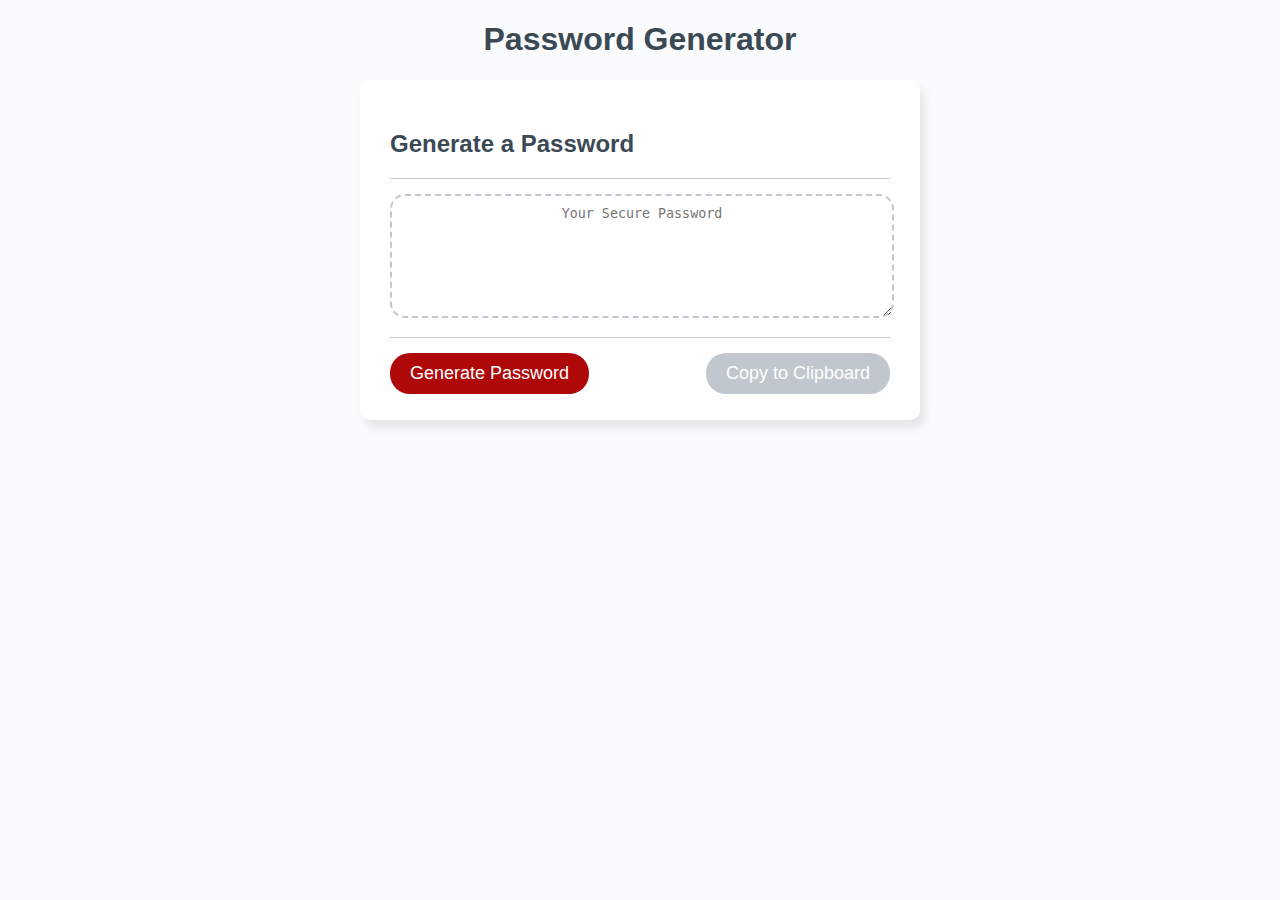
<file: index.html>
<!DOCTYPE html>
<html lang="en">

<head>
  <meta charset="UTF-8" />
  <meta name="viewport" content="width=device-width, initial-scale=1.0" />
  <meta http-equiv="X-UA-Compatible" content="ie=edge" />
  <title>Password Generator</title>
  <link rel="stylesheet" href="./assets/css/password_generator.css">
</head>

<body>
  <header>
    <h1>Password Generator</h1>
  </header>

  <div class="box">
    <h2>Generate a Password</h2>
    <div class="line"></div>
    <textarea readonly id="password" placeholder="Your Secure Password" aria-label="Generated Password"></textarea>
    <div class="line"></div>
    <button id="generate" class="button buttonRed">Generate Password</button>
    <button id="copy" class="button buttonGray" disabled>Copy to Clipboard</button>
  </div>
  <script src="./assets/js/password_generator.js">
  </script>
  </body>
</html>
</file>
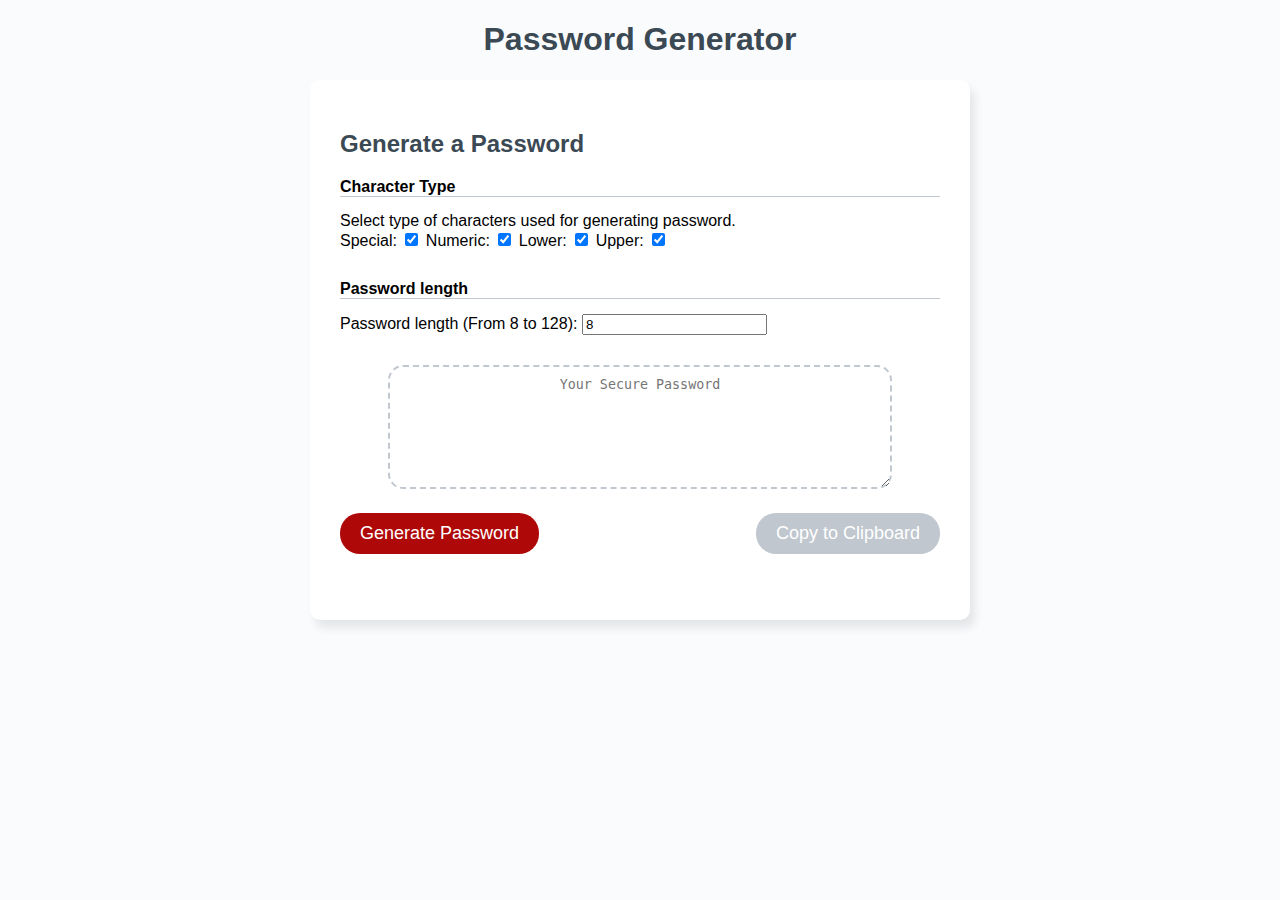
<file: checkbox.html>
<!DOCTYPE html>
<html lang="en">

<head>
  <meta charset="UTF-8" />
  <meta name="viewport" content="width=device-width, initial-scale=1.0" />
  <meta http-equiv="X-UA-Compatible" content="ie=edge" />
  <title>Password Generator</title>
  <link rel="stylesheet" href="./assets/css/password_generator.css">
</head>

<body>
  <header>
    <h1>Password Generator</h1>
  </header>

  <div class="boxImproved">
    <h2>Generate a Password</h2>
    <div class="left">
      <div class="optionTitle">Character Type</div>
      <div class="line" style="margin-top: 0px"></div>
      Select type of characters used for generating password.<br>

      Special: <input type="checkbox" id="special" checked>
      Numeric: <input type="checkbox" id="numeric" checked> 
      Lower: <input type="checkbox" id="lower" checked>
      Upper: <input type="checkbox" id="upper" checked><br>
      <div style="height:30px"></div>

      <div class="optionTitle">Password length</div>
      <div class="line" style="margin-top: 0px"></div>
      Password length (From 8 to 128):
      <input type="text" id="passwordlength" value="8">
    </div>
    <div style="height:30px"></div>
    <textarea readonly id="password" placeholder="Your Secure Password" aria-label="Generated Password"></textarea>
    <div style="height:20px"></div>
    <button id="generate2" class="button buttonRed">Generate Password</button>
    <button id="copy" class="button buttonGray" disabled>Copy to Clipboard</button>
  </div>
  <script src="./assets/js/password_generator.js">
  </script>

</body>

</html>
</file>
<file: assets/css/password_generator.css>
html{ 
    background-color: #F9FBFD;
    font-family: Arial, Helvetica, sans-serif;
    font-size: 12pt;
}

h1 { 
    font-family: Arial, Helvetica, sans-serif;
    color: #3B4954;
    text-align: center;
}

h2 { 
    font-family: Arial, Helvetica, sans-serif;
    color: #3B4954;
    text-align: left;
}

.box { 
    width: 500px;
    height: 280px;
    padding: 30px;
    margin: auto;
    text-align: center;
    background: white;
    box-shadow: 5px 8px 8px #E4E6E8;
    border-radius: 10px;
    position: relative;
}

.boxImproved { 
    width: 600px;
    height: 480px;
    padding: 30px;
    margin: auto;
    text-align: center;
    background: white;
    box-shadow: 5px 8px 8px #E4E6E8;
    border-radius: 10px;
    position: relative;
}

.line {
    height: 1px;
    background-color: #C0C7CF;
    margin: 15px 0px 15px 0px;  
}

.left {
    text-align: left;
}

.optionTitle {
    font-weight: bold;
}

#password{ 
    width: 480px;
    height: 100px;
    border-radius: 15px;
    border: dashed 2px #C0C7CF;
    text-align: center;
    padding: 10px;
}

.button{
    border: 0 none;
    padding: 10px 20px 10px 20px;
    text-align: center;
    border-radius: 20px;
    font-size: 18px
}

.buttonRed{ 
    color: white;
    background:#AF0808;
}

.buttonGray{ 
    color: white;
    background: #C0C7CF;
}

#generate, #generate2{ 
    position: absolute;
    left: 30px;
}

#copy{ 
    position: absolute;
    right: 30px;
}
</file>
